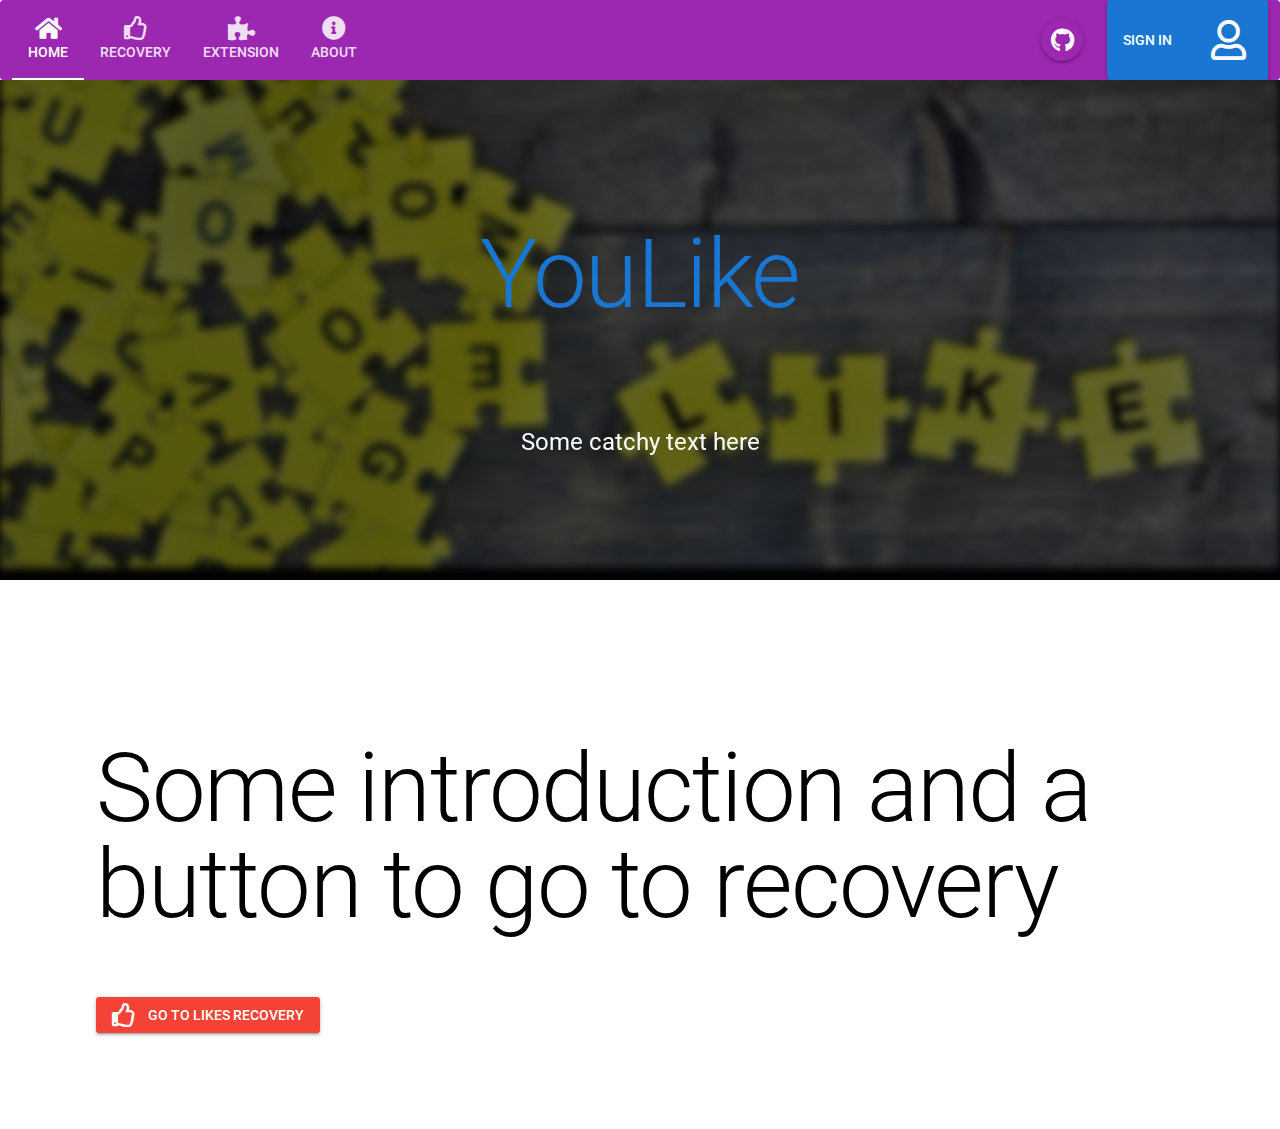
<file: index.html>
<!DOCTYPE html>
<html>
  <head>
    <title>YouLike</title>

    <meta charset="utf-8">
    <meta name="description" content="YouLike App">
    <meta name="format-detection" content="telephone=no">
    <meta name="msapplication-tap-highlight" content="no">
    <meta name="viewport" content="user-scalable=no, initial-scale=1, maximum-scale=1, minimum-scale=1, width=device-width">

    <link rel="icon" type="image/png" href="statics/app-logo-128x128.png">
    <link rel="icon" type="image/png" sizes="16x16" href="statics/icons/favicon-16x16.png">
    <link rel="icon" type="image/png" sizes="32x32" href="statics/icons/favicon-32x32.png">
    <link rel="icon" type="image/png" sizes="96x96" href="statics/icons/favicon-96x96.png">
    <link rel="icon" type="image/ico" href="statics/icons/favicon.ico">
  <link href="css/1.42527ce2.css" rel="prefetch"><link href="css/4.fcab479e.css" rel="prefetch"><link href="js/1.3b29ca1c.js" rel="prefetch"><link href="js/4.696978d2.js" rel="prefetch"><link href="js/5.457175a8.js" rel="prefetch"><link href="js/6.330f9e2c.js" rel="prefetch"><link href="js/7.abe52e75.js" rel="prefetch"><link href="js/8.180a7657.js" rel="prefetch"><link href="css/app.6a737804.css" rel="preload" as="style"><link href="js/app.480d9528.js" rel="preload" as="script"><link href="js/runtime.8cb74401.js" rel="preload" as="script"><link href="js/vendor.94b155f8.js" rel="preload" as="script"><link href="css/app.6a737804.css" rel="stylesheet"></head>
  <body>
    <!-- DO NOT touch the following DIV -->
    <div id="q-app"></div>
  <script type="text/javascript" src="js/vendor.94b155f8.js"></script><script type="text/javascript" src="js/app.480d9528.js"></script><script type="text/javascript" src="js/runtime.8cb74401.js"></script></body>
</html>
</file>
<file: css/1.42527ce2.css>
.icon--size[data-v-36f9dd19] {
    height: 80px;
    width: 80px;
}
.blur[data-v-36f9dd19] {
    -webkit-filter: blur(4px);
            filter: blur(4px);
}


/*# sourceMappingURL=1.42527ce2.css.map*/
</file>
<file: css/4.fcab479e.css>
.blur {
    -webkit-filter: blur(4px);
            filter: blur(4px);
    opacity: 0.4;
}


/*# sourceMappingURL=4.fcab479e.css.map*/
</file>
